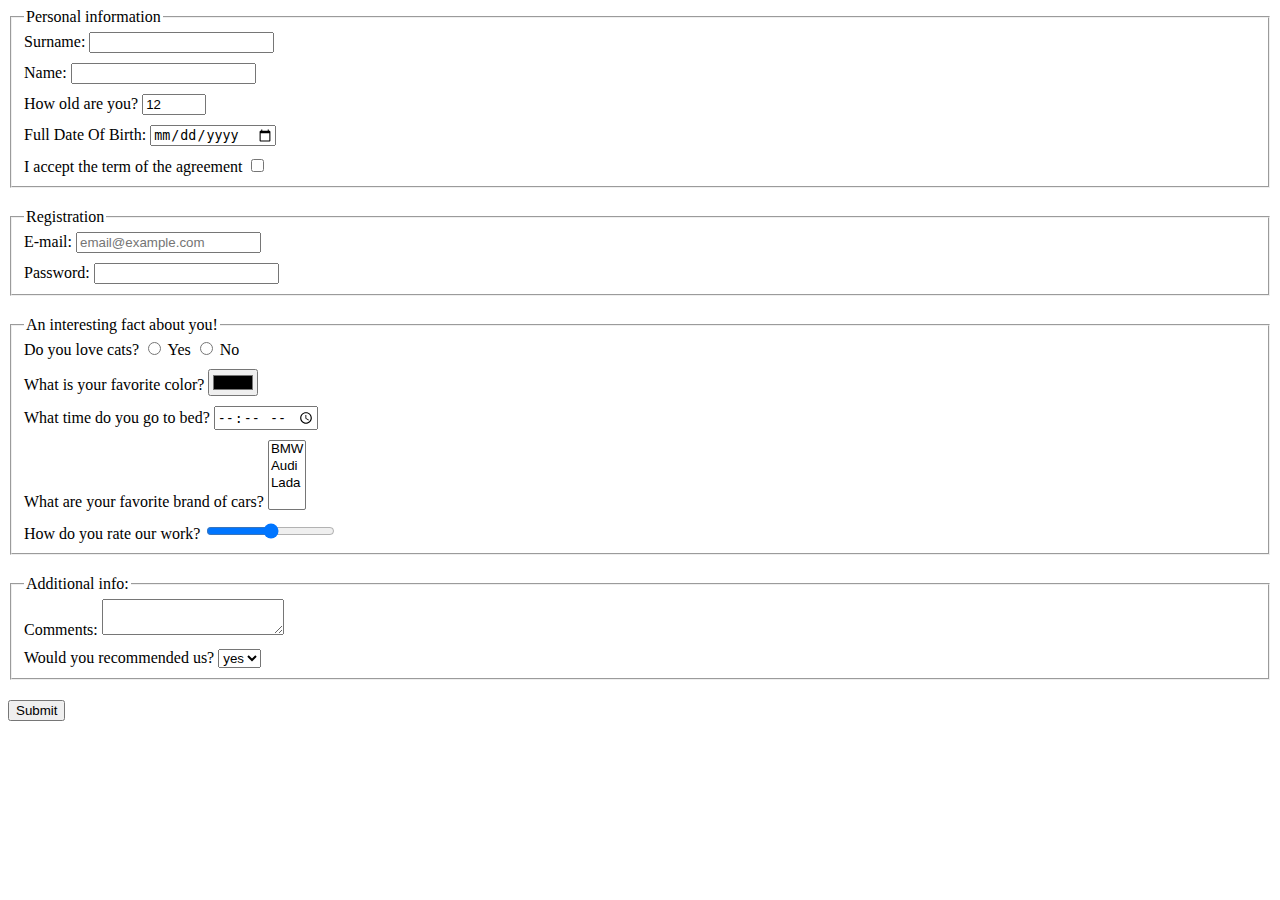
<file: index.html>
<!doctype html><html lang="en"><head><meta charset="UTF-8"><meta name="viewport" content="width=device-width, user-scalable=no, initial-scale=1.0, maximum-scale=1.0, minimum-scale=1.0"><meta http-equiv="X-UA-Compatible" content="ie=edge"><title>HTML Form</title><link rel="stylesheet" href="style.827e05e3.css"></head><body> <script type="text/javascript" src="main.e97352c4.js"></script> <form action="https://mate-academy-form-lesson.herokuapp.com/create-application" method="post"> <fieldset class="fieldset"> <legend>Personal information</legend> <label class="form-field"> Surname: <input type="text" name="surname"> </label> <label class="form-field"> Name: <input type="text" name="name"> </label> <label class="form-field"> How old are you? <input type="number" name="howOldAreYou" min="10" max="100" value="12"> </label> <label class="form-field"> Full Date Of Birth: <input type="date" name="fullDateOfBirth"> </label> <label class="form-field"> I accept the term of the agreement <input type="checkbox" name="accept" id="accept-term-agreement"> <label for="accept-term-agreement"> </label> </label> </fieldset> <fieldset class="fieldset"> <legend>Registration</legend> <label class="form-field"> E-mail: <input type="email" name="email" placeholder="email@example.com"> </label> <label class="form-field"> Password: <input type="password" name="password" required> </label> </fieldset> <fieldset class="fieldset"> <legend>An interesting fact about you!</legend> <div class="form-field"> Do you love cats? <label> <input type="radio" name="cat" value="y"> Yes </label> <label> <input type="radio" name="cat" value="n"> No </label> </div> <label class="form-field"> What is your favorite color? <input type="color" name="color"> </label> <label class="form-field"> What time do you go to bed? <input type="time" name="timeToGoToBed"> </label> <label class="form-field"> What are your favorite brand of cars? <select name="favorite-cars" multiple> <option value="bmw">BMW</option> <option value="audi">Audi</option> <option value="lada">Lada</option> <option value="Empty" disabled></option> </select> </label> <label class="form-field"> How do you rate our work? <input type="range" name="rateOfWork"> </label> </fieldset> <fieldset class="fieldset"> <legend>Additional info:</legend> <label class="form-field"> Comments: <textarea name="Comments" maxlength="200" minlength="2" cols="20" rows="2">
          </textarea> </label> <label class="form-field"> Would you recommended us? <select name="recommend" id="recommend-us-label"> <option value="yes" name="yes">yes</option> <option name="no">no</option> </select> </label> </fieldset> <button type="submit">Submit</button> </form> </body></html>
</file>
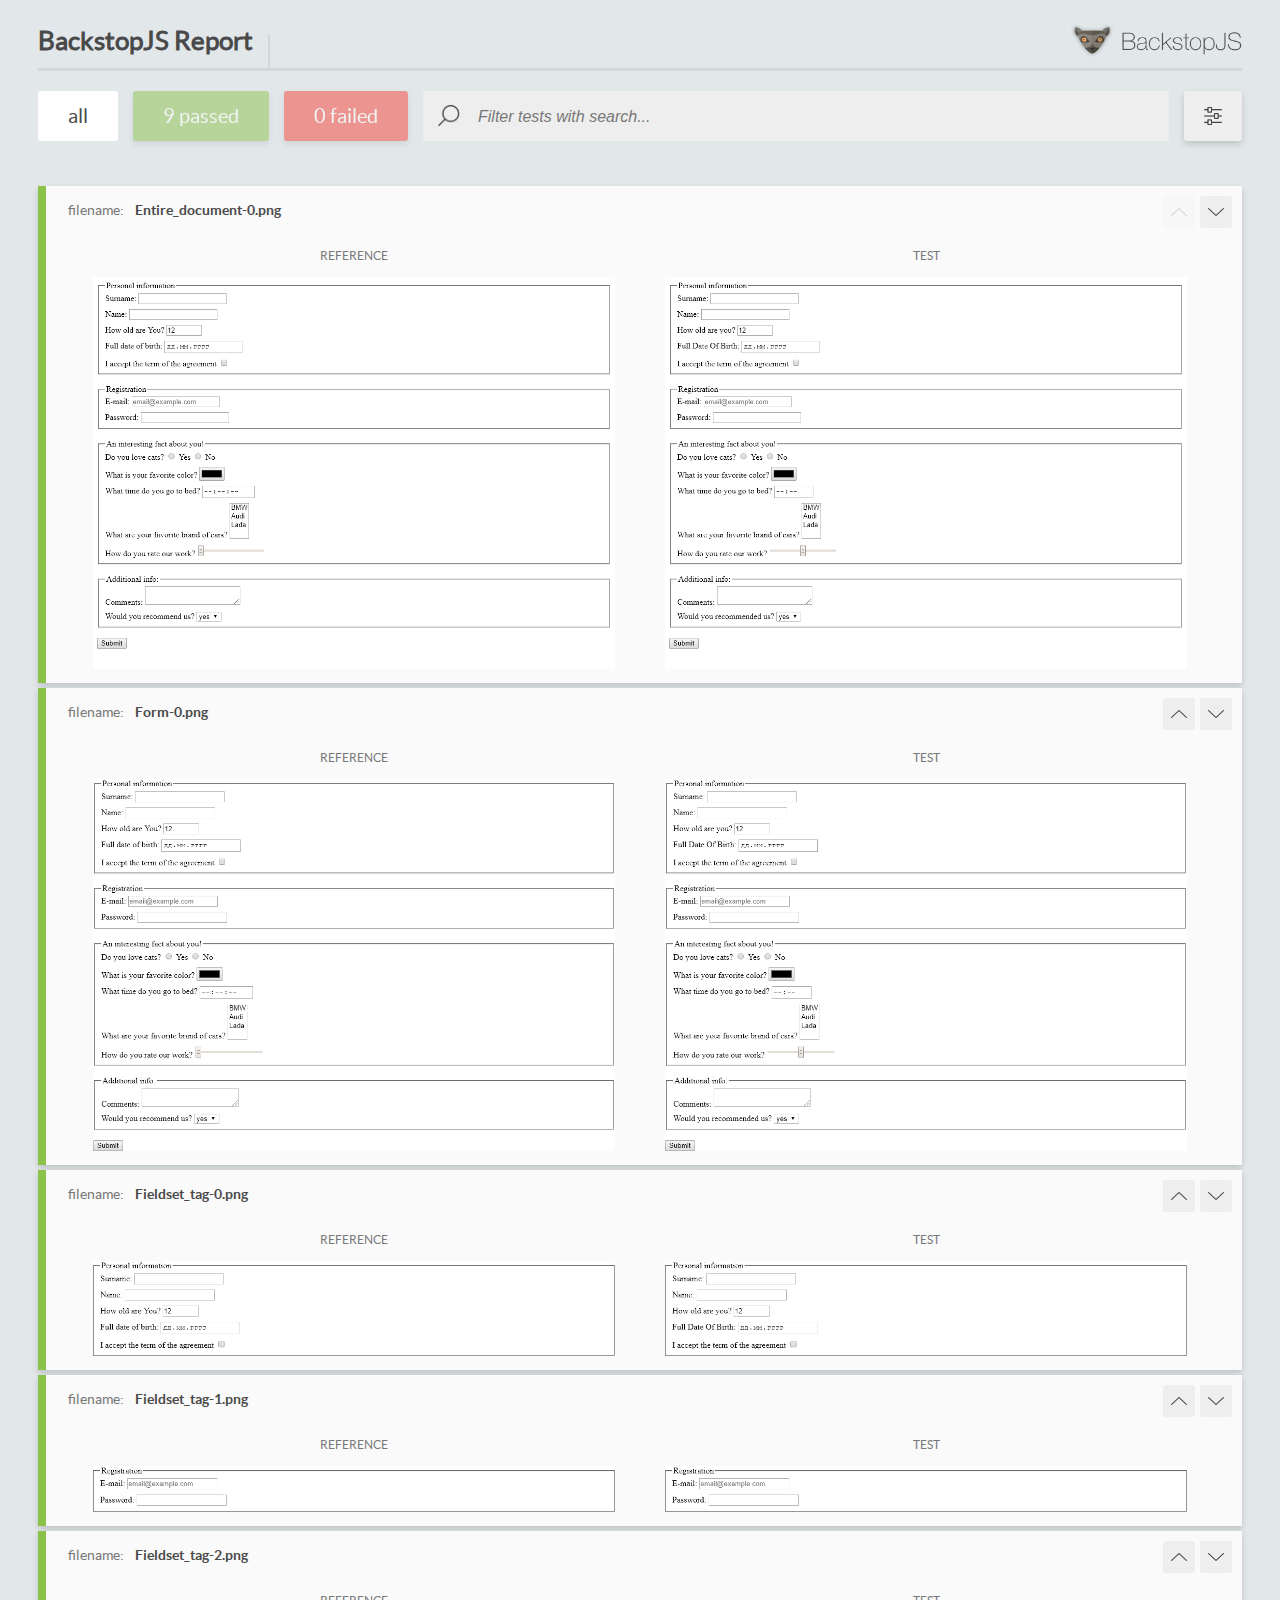
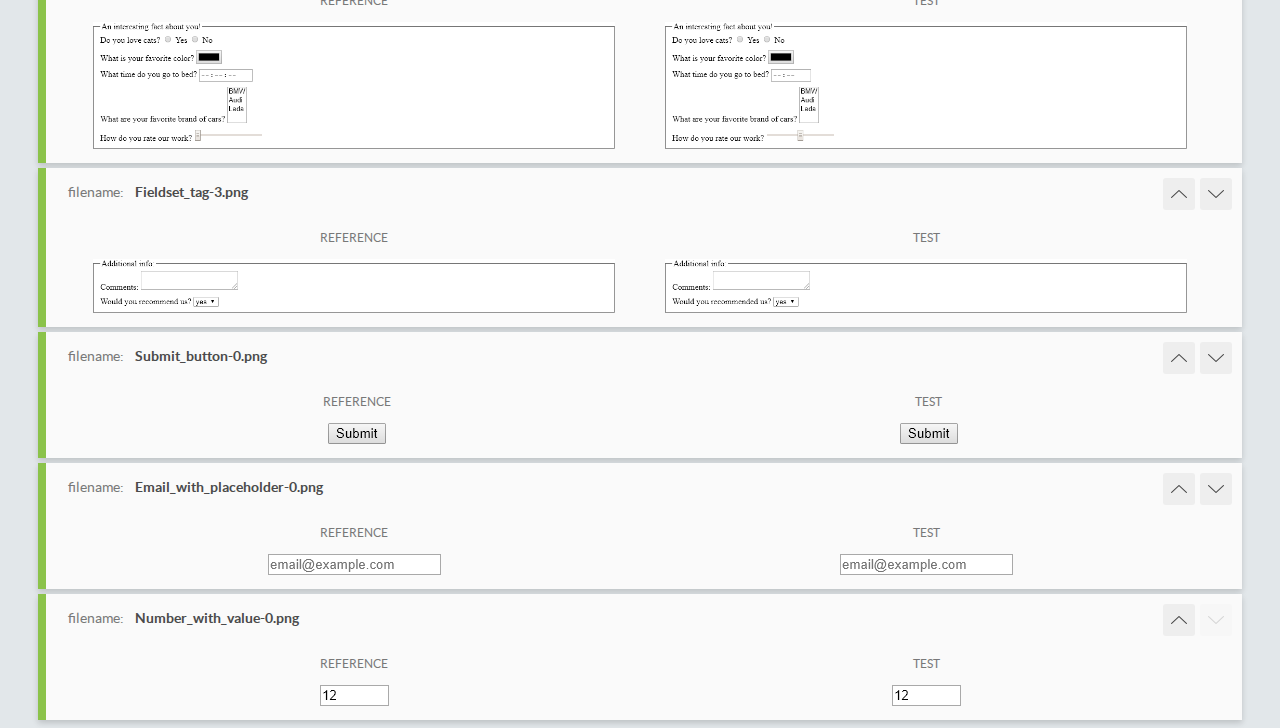
<file: report/html_report/index.html>
<!DOCTYPE html>
<html>
  <head>
    <meta charset="utf-8">
    <title>BackstopJS Report</title>

    <style>
      @font-face {
          font-family: 'latoregular';
          src: url('./assets/fonts/lato-regular-webfont.woff2') format('woff2'),
              url('./assets/fonts/lato-regular-webfont.woff') format('woff');
          font-weight: 400;
          font-style: normal;
      }
      @font-face {
          font-family: 'latobold';
          src: url('./assets/fonts/lato-bold-webfont.woff2') format('woff2'),
              url('./assets/fonts/lato-bold-webfont.woff') format('woff');
          font-weight: 700;
          font-style: normal;
      }

      .ReactModal__Body--open {
          overflow: hidden;
      }
      .ReactModal__Body--open .header {
        display: none;
      }

    </style>
  </head>
  <body style="background-color: #E2E7EA">
    <div id="root">

    </div>
    <script type="text/javascript">
      function report (report) { // eslint-disable-line no-unused-vars
        window.tests = report;
      }
    </script>
    <script type="text/javascript" src="config.js"></script>
    <script type="text/javascript" src="index_bundle.js"></script>
  </body>
</html>
</file>
<file: style.827e05e3.css>
.form-field{display:block;margin-bottom:10px}.fieldset{padding-bottom:0;margin-bottom:20px}
/*# sourceMappingURL=style.827e05e3.css.map */
</file>
